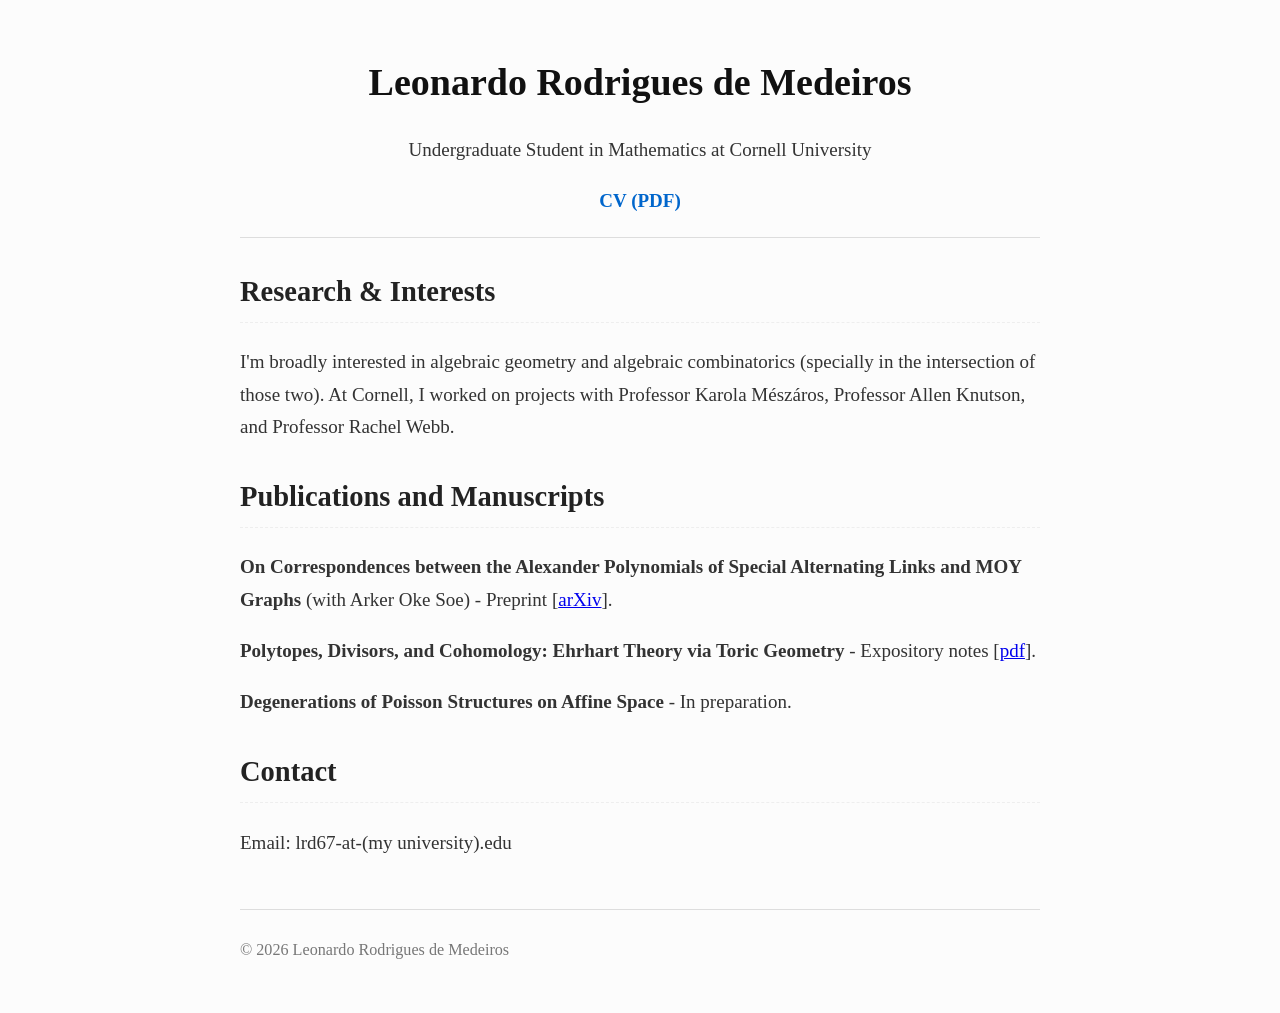
<file: index.html>
<!DOCTYPE html>
<html lang="en">

<head>
  <meta charset="UTF-8">
  <meta name="viewport" content="width=device-width, initial-scale=1.0">
  <title>Leonardo Rodrigues de Medeiros</title>
  <link rel="stylesheet" href="styles.css">
  <!-- <script src="https://polyfill.io/v3/polyfill.min.js?features=es6"></script> -->
  <!-- <script id="MathJax-script" async -->
  <!--   src="https://cdn.jsdelivr.net/npm/mathjax@3/MathJax.js?config=TeX-MML-AM_CHTML"></script> -->
</head>

<body>

  <header>
    <h1>Leonardo Rodrigues de Medeiros</h1>
    <p>Undergraduate Student in Mathematics at Cornell University</p>
    <nav>
      <!-- <a href="index.html">About</a> | -->
      <!-- <a href="writings.html">Writings</a> | -->
      <a href="cv.pdf" target="_blank">CV (PDF)</a>
    </nav>
  </header>

  <main>
    <!-- <section> -->
    <!--   <h2>About Me</h2> -->
    <!--   <p></p> -->
    <!-- </section> -->

    <section>
      <h2>Research & Interests</h2>
      <p>I'm broadly interested in algebraic geometry and algebraic combinatorics (specially in the intersection of
        those two). At Cornell, I worked on projects with Professor Karola Mészáros,
        Professor
        Allen
        Knutson,
        and Professor Rachel Webb.
      </p>
      <!-- <ul> -->
      <!--   <li><strong>Algebraic Combinatorics:</strong> Looking at the intersections of symmetric functions and geometric -->
      <!--     structures.</li> -->
      <!--   <li><strong>Geometric Structures:</strong> Understanding how cones and fans parameterize complex spaces.</li> -->
      <!-- </ul> -->
      <!-- <p>Here is a quick sample of inline LaTeX: \( e^{i\pi} + 1 = 0 \). And a displayed formula:</p> -->
      <!-- $$ \int_{-\infty}^{\infty} e^{-x^2} dx = \sqrt{\pi} $$ -->
    </section>
    <section>
      <h2>Publications and Manuscripts</h2>
      <p>
        <strong>On Correspondences between the Alexander Polynomials of Special
          Alternating Links and MOY Graphs</strong> (with Arker Oke Soe) - Preprint [<a
          href="https://arxiv.org/abs/2609.14809">arXiv</a>].
      </p>
      <p>
        <strong>Polytopes, Divisors, and Cohomology: Ehrhart Theory via Toric Geometry</strong> - Expository notes [<a
          href="pdfs/ehrhart_toric.pdf">pdf</a>].
      </p>
      <p>
        <strong>Degenerations of Poisson Structures on Affine Space</strong> - In preparation.
      </p>
    </section>

    <section>
      <h2>Contact</h2>
      <p>Email: lrd67-at-(my university).edu</p>
    </section>

    <!-- <section> -->
    <!--   <h2>Useful math resources</h2> -->
    <!--   <ul> -->
    <!--     <li> <a href="https://q.uiver.app/">quiver</a> - drawing commutative diagrams in LaTeX. </li> -->
    <!--     <li> <a href="https://detexify.kirelabs.org/#/">Detextify</a> - find the name of any LaTeX symbol. </li> -->
    <!--     <li> <a href="https://adam.math.hhu.de/#/g/leanprover-community/nng4">Natural Number Game</a> - learn Lean by -->
    <!--       building basic theory of natural numbers. </li> -->
    <!--     <li> <a href="https://ncatlab.org/nlab/show/HomePage">nLab</a> - wiki for abstract non-sense (not to be confused -->
    <!--       with <a href="https://cemulate.github.io/the-mlab/">mLab</a>). </li> -->
    <!---->
    <!-- </section> -->
  </main>

  <footer>
    <p>&copy; 2026 Leonardo Rodrigues de Medeiros</p>
  </footer>

</body>

</html>
</file>
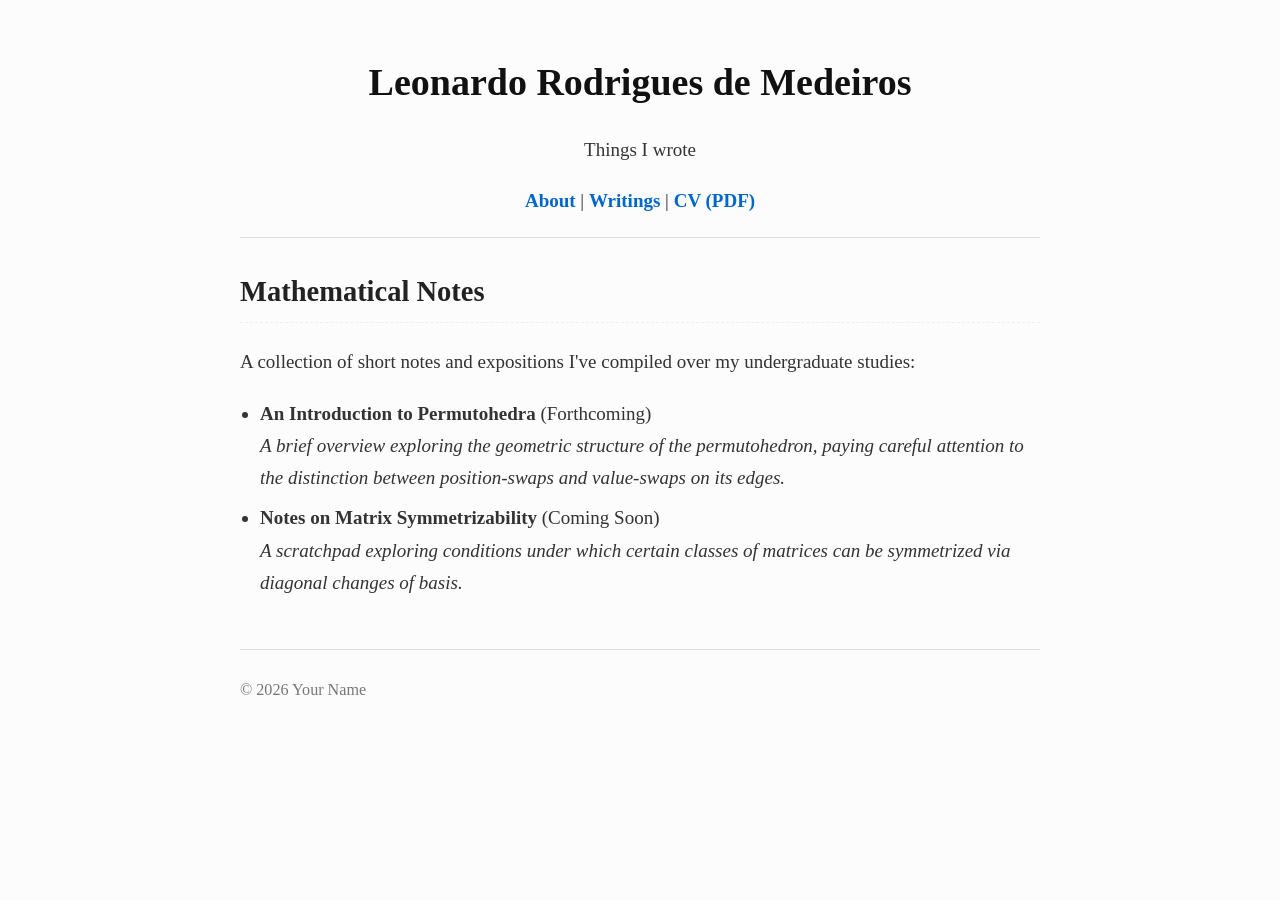
<file: writings.html>
<!DOCTYPE html>
<html lang="en">

<head>
  <meta charset="UTF-8">
  <meta name="viewport" content="width=device-width, initial-scale=1.0">
  <title>Writings - Your Name</title>
  <link rel="stylesheet" href="styles.css">
  <!-- <script src="https://polyfill.io/v3/polyfill.min.js?features=es6"></script> -->
  <!-- <script id="MathJax-script" async -->
  <!--   src="https://cdn.jsdelivr.net/npm/mathjax@3/MathJax.js?config=TeX-MML-AM_CHTML"></script> -->
</head>

<body>

  <header>
    <h1>Leonardo Rodrigues de Medeiros</h1>
    <p>Things I wrote</p>
    <nav>
      <a href="index.html">About</a> |
      <a href="writings.html">Writings</a> |
      <a href="cv.pdf" target="_blank">CV (PDF)</a>
    </nav>
  </header>

  <main>
    <h2>Mathematical Notes</h2>
    <p>A collection of short notes and expositions I've compiled over my undergraduate studies:</p>

    <ul>
      <li>
        <strong>An Introduction to Permutohedra</strong> (Forthcoming)<br>
        <em>A brief overview exploring the geometric structure of the permutohedron, paying careful attention to the
          distinction between position-swaps and value-swaps on its edges.</em>
      </li>
      <li>
        <strong>Notes on Matrix Symmetrizability</strong> (Coming Soon)<br>
        <em>A scratchpad exploring conditions under which certain classes of matrices can be symmetrized via diagonal
          changes of basis.</em>
      </li>
    </ul>

  </main>

  <footer>
    <p>&copy; 2026 Your Name</p>
  </footer>

</body>

</html>
</file>
<file: styles.css>
/* Base Styles */
body {
  font-family: "Linux Libertine", "Times New Roman", Georgia, serif;
  font-size: 19px;
  /* Increased from default (usually 16px) for an elegant, readable scale */
  line-height: 1.7;
  /* Slightly increased line spacing to match the larger text */
  color: #333;
  max-width: 800px;
  /* Slightly widened the container so the large text doesn't wrap too aggressively */
  margin: 50px auto;
  padding: 0 25px;
  background-color: #fcfcfc;
}

/* Header & Navigation */
header {
  text-align: center;
  border-bottom: 1px solid #ddd;
  padding-bottom: 20px;
  margin-bottom: 30px;
}

header h1 {
  margin-bottom: 5px;
  color: #111;
}

nav a {
  color: #0066cc;
  text-decoration: none;
  font-weight: bold;
}

nav a:hover {
  text-decoration: underline;
}

/* Headings & Sections */
h2 {
  color: #222;
  border-bottom: 1px dashed #eee;
  padding-bottom: 5px;
  margin-top: 30px;
}

ul {
  padding-left: 20px;
}

li {
  margin-bottom: 8px;
}

/* Footer */
footer {
  margin-top: 50px;
  font-size: 0.85em;
  color: #777;
  border-top: 1px solid #ddd;
  padding-top: 10px;
}
</file>
